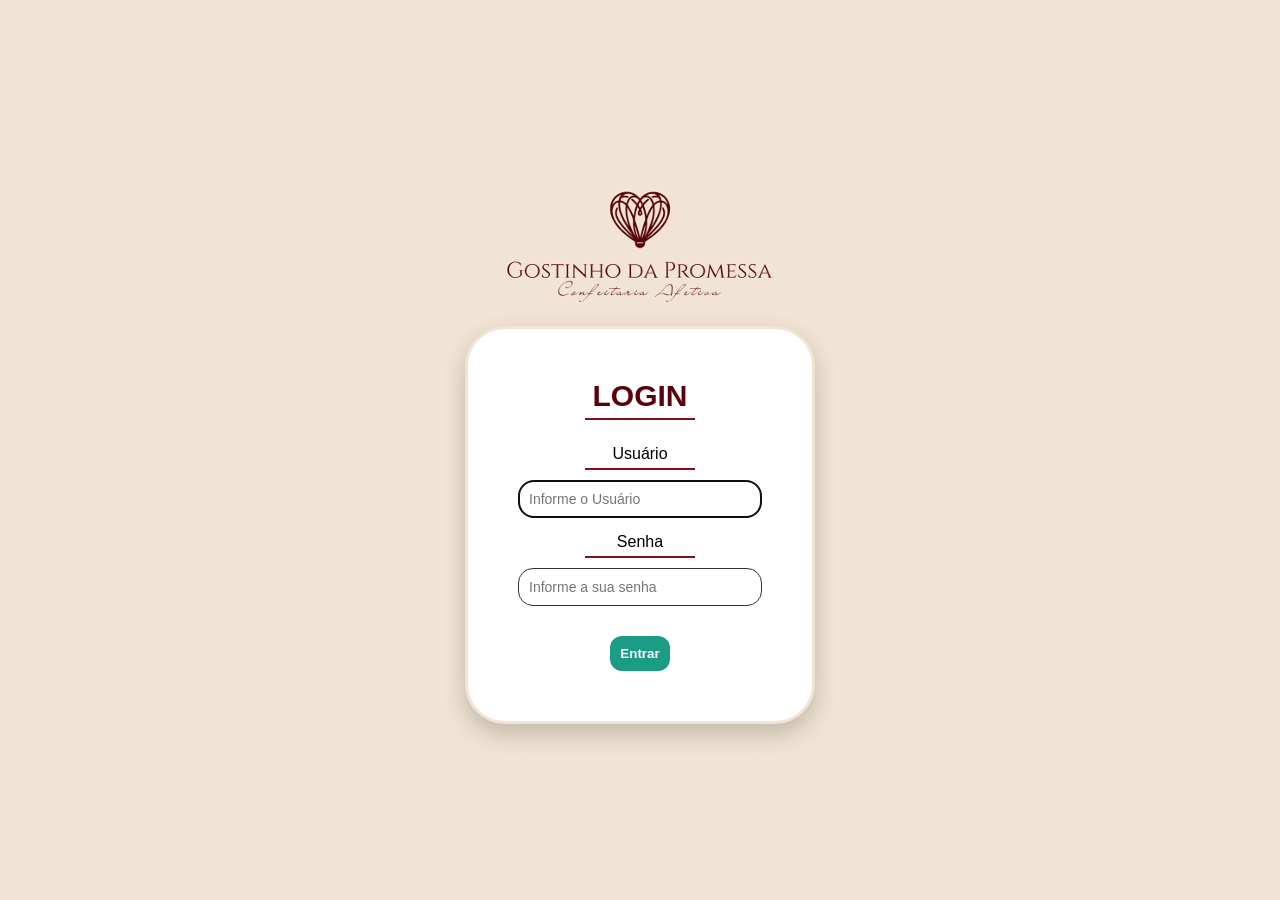
<file: src/main/webapp/index.html>
<!DOCTYPE html>
<html lang="pt-BR">

<head>
    <meta charset="UTF-8">
    <meta name="viewport" content="width=device-width, initial-scale=1.0">
    <title>Gostinho Da Promessa</title>
    <link rel="stylesheet" href="css/reset.css"/>
    <link rel="stylesheet" href="css/color.css"/>
    <link rel="stylesheet" href="css/login.css"/>
    <link rel="stylesheet" href="css/mensagens.css"/>
</head>

<body>
    <header>
        <img class="logo" src="assets/img/logo-gostinho.png" alt="Gostinho da Promessa - Confeitaria Afetiva" width="300" height="140"/>
    </header>
    <main>
        <form action="login" method="post">
            <div class="content">
                <div class="Login">
                    <h1 class="Title">LOGIN</h1>
                    <hr>
                </div>
                <div class="User">
                    <label for="users">Usuário</label>
                    <hr>
                    <input type="text" id="users" name="users" class="inputUser" placeholder="Informe o Usuário" autocomplete="username" required autofocus />
                </div>
                <div class="Password">
                    <label for="psw">Senha</label>
                    <hr>
                    <input type="password" id="psw" name="psw" class="inputPassword" placeholder="Informe a sua senha" autocomplete="current-password" required />
                </div>
                <div class="box-button">
                    <button type="submit" class="button">Entrar</button>
                </div>
            </div>
        </form>
    </main>
    <script src="js/mensagens.js"></script>
</body>
</html>
</file>
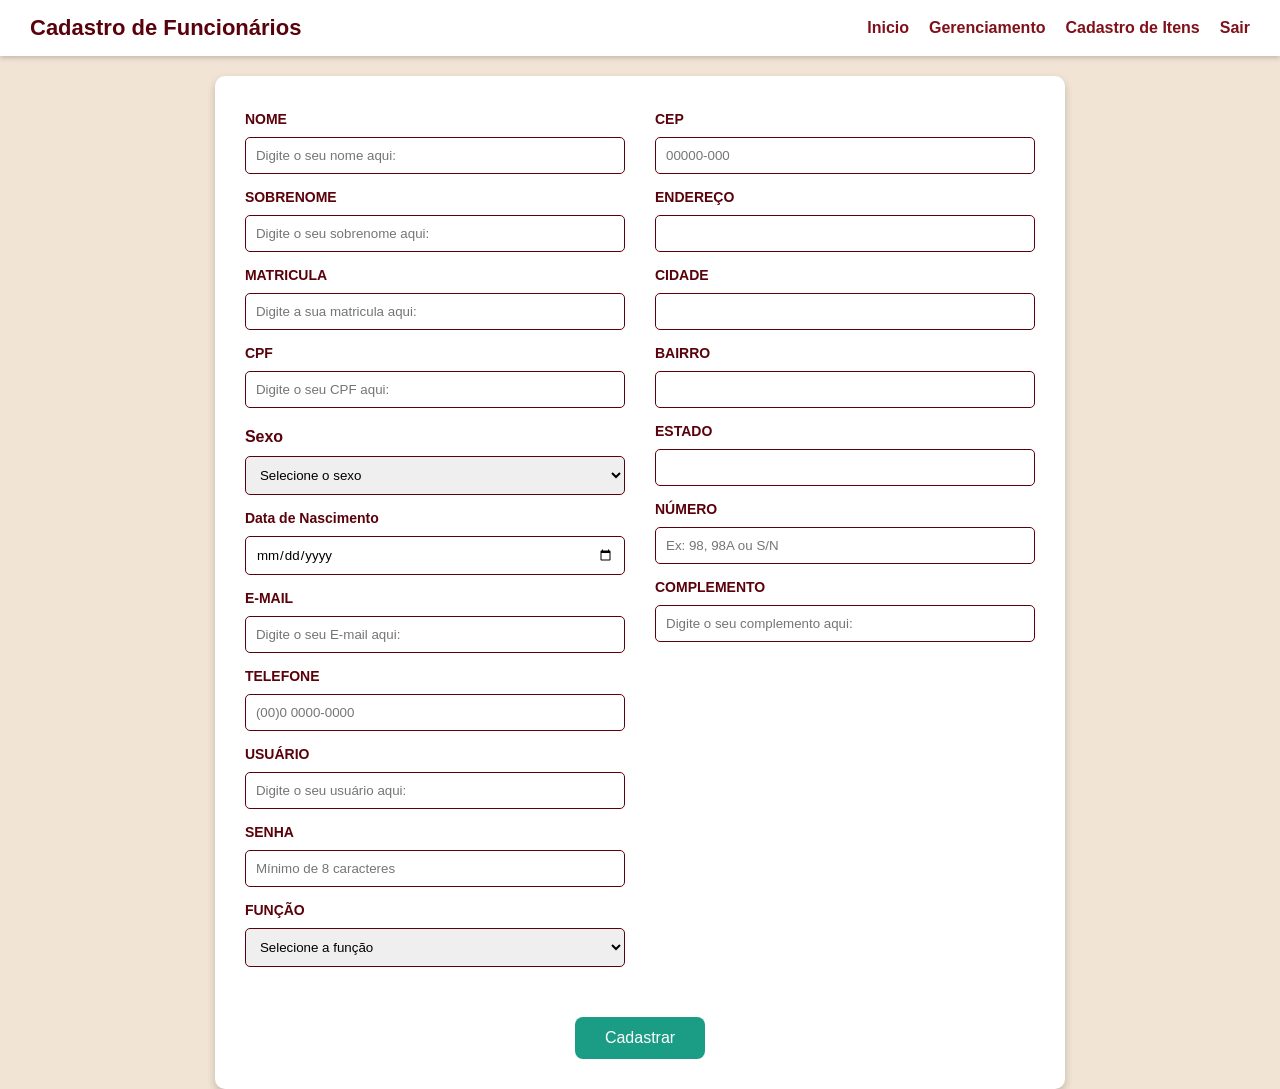
<file: src/main/webapp/pages/cadastro.html>
<!DOCTYPE html>
<html lang="pt-BR">
    <head>
        <meta charset="UTF-8">
        <meta name="viewport" content="width=device-width, initial-scale=1.0">
        <title>Cadastro</title>
        <link rel="stylesheet" href="../css/reset.css"/>
        <link rel="stylesheet" href="../css/color.css"/>
        <link rel="stylesheet" href="../css/cadastro.css">
        <link rel="stylesheet" href="../css/mensagens.css"/>
    </head>
    <body>
         <header id="header">
            <h1 id="tituloCadastro">Cadastro de Funcionários </h1>
            <nav>
                <ul>
                    <li><a href="dashboard.html">Inicio</a></li>
                    <li><a href="gerenciamento.html">Gerenciamento</a></li>
                    <li><a href="cadastroItens.html">Cadastro de Itens</a></li>
                    <li><a href="../logout">Sair</a></li>
                </ul>
            </nav>
        </header>
        <main id="main" >
            <form action="cadastro" method="POST">
                <div class="container">
                    <div class="dadosPessoais">
                        <label for="nameFirst">NOME</label>
                        <input type="text" name="nameFirst" id="nameFirst" maxlength="50" pattern="[A-Za-zÀ-ÿ ]+" placeholder="Digite o seu nome aqui:" title="Por favor, use apenas letras, sem símbolos ou emojis!" required />
                        <label for="sobreNome">SOBRENOME</label>
                        <input type="text" name="sobreNome" id="sobreNome" maxlength="50" pattern="[A-Za-zÀ-ÿ ]+" placeholder="Digite o seu sobrenome aqui:" title="Por favor, use apenas letras, sem símbolos ou emojis!" required/>
                        <label for="matricula">MATRICULA</label>
                        <input type="text" name="matricula" id="matricula" pattern="[0-9]+" inputmode="numeric" maxlength="50" placeholder="Digite a sua matricula aqui:" title="Use apenas números" required/>
                        <label for="cpf">CPF</label>
                        <input type="text" name="cpf" id="cpf" pattern="[0-9]{11}" inputmode="numeric" maxlength="11" title="Digite os 11 números do CPF, sem pontos ou traço" placeholder="Digite o seu CPF aqui:" required/>
                        <p>Sexo</p>
                        <select name="opcao" id="opcao" aria-label="Sexo">
                            <option value="">Selecione o sexo</option>
                            <option value="1">Masculino</option>
                            <option value="2">Feminino</option>
                        </select>
                        <label for="dtaNascimento">Data de Nascimento</label>
                        <input type="date" name="dtaNascimento" id="dtaNascimento" required/>
                        <label for="email">E-MAIL</label>
                        <input type="email" name="email" id="email" maxlength="50" placeholder="Digite o seu E-mail aqui:" required/>
                        <label for="telefone">TELEFONE</label>
                        <input type="tel" name="telefone" id="telefone" maxlength="25" placeholder="(00)0 0000-0000" pattern="[0-9\(\)\-\s]+" title="Use apenas números, parênteses, espaço e traço" required/>
                        <label for="usuario">USUÁRIO</label>
                        <input type="text" name="usuario" id="usuario" maxlength="100" autocomplete="off" placeholder="Digite o seu usuário aqui:" pattern="[A-Za-zÀ-ÿ]+" title="Use apenas letras, sem espaços, números ou símbolos" required/>
                        <label for="senha">SENHA</label>
                        <input type="password" name="senha" id="senha" minlength="8" maxlength="72" autocomplete="new-password" placeholder="Mínimo de 8 caracteres" required/>
                        <label for="funcao">FUNÇÃO</label>
                        <select name="funcao" id="funcao" required>
                            <option value="">Selecione a função</option>
                            <option value="ADMIN">Admin</option>
                            <option value="GERENTE">Gerente</option>
                            <option value="FUNCIONARIO">Funcionário</option>
                            <option value="VISITANTE">Visitante</option>
                        </select>
                    </div>
                    <div class="containerEndereco">
                        <label for="cep">CEP</label>
                        <input type="text" name="cep" id="cep" inputmode="numeric" maxlength="9" pattern="[0-9]{5}-?[0-9]{3}" title="CEP com 8 números" placeholder="00000-000" required/>
                        <label for="endereco">ENDEREÇO</label>
                        <input type="text" name="endereco" id="endereco" maxlength="50" pattern="[A-Za-zÀ-ÿ0-9 .,'ºª\(\)\/\-]+" title="Use letras, números e pontuação simples, sem emojis" required/>
                        <label for="cidade">CIDADE</label>
                        <input type="text" name="cidade" id="cidade" maxlength="50" pattern="[A-Za-zÀ-ÿ '\-]+" title="Use apenas letras (apóstrofo e hífen são aceitos)" required/>
                        <label for="bairro">BAIRRO</label>
                        <input type="text" name="bairro" id="bairro" maxlength="50" pattern="[A-Za-zÀ-ÿ0-9 .,'ºª\(\)\/\-]+" title="Use letras, números e pontuação simples, sem emojis" required/>
                        <label for="estado">ESTADO</label>
                        <input type="text" name="estado" id="estado" maxlength="20" pattern="[A-Za-zÀ-ÿ ]+" title="Use apenas letras, sem números, símbolos ou emojis" required/>
                        <label for="numero">NÚMERO</label>
                        <input type="text" name="numero" id="numero" maxlength="20" pattern="[A-Za-z0-9\-\/]+" title="Digite o número do endereço (ex: 98, 98A, S/N)"
                               placeholder="Ex: 98, 98A ou S/N" required/>
                        <label for="complemento">COMPLEMENTO</label>
                        <input type="text" name="complemento" id="complemento" maxlength="50" pattern="[A-Za-zÀ-ÿ0-9 .,'ºª\(\)\/\-]*" title="Use letras, números e pontuação simples, sem emojis" placeholder="Digite o seu complemento aqui:"/>
                    </div>
                    <div class="btn">
                        <button type="submit">Cadastrar</button>
                    </div>
                </div>
            </form>
        </main>
        <script src="../js/mensagens.js"></script>
        <script src="../js/cep.js"></script>
    </body>
</html>
</file>
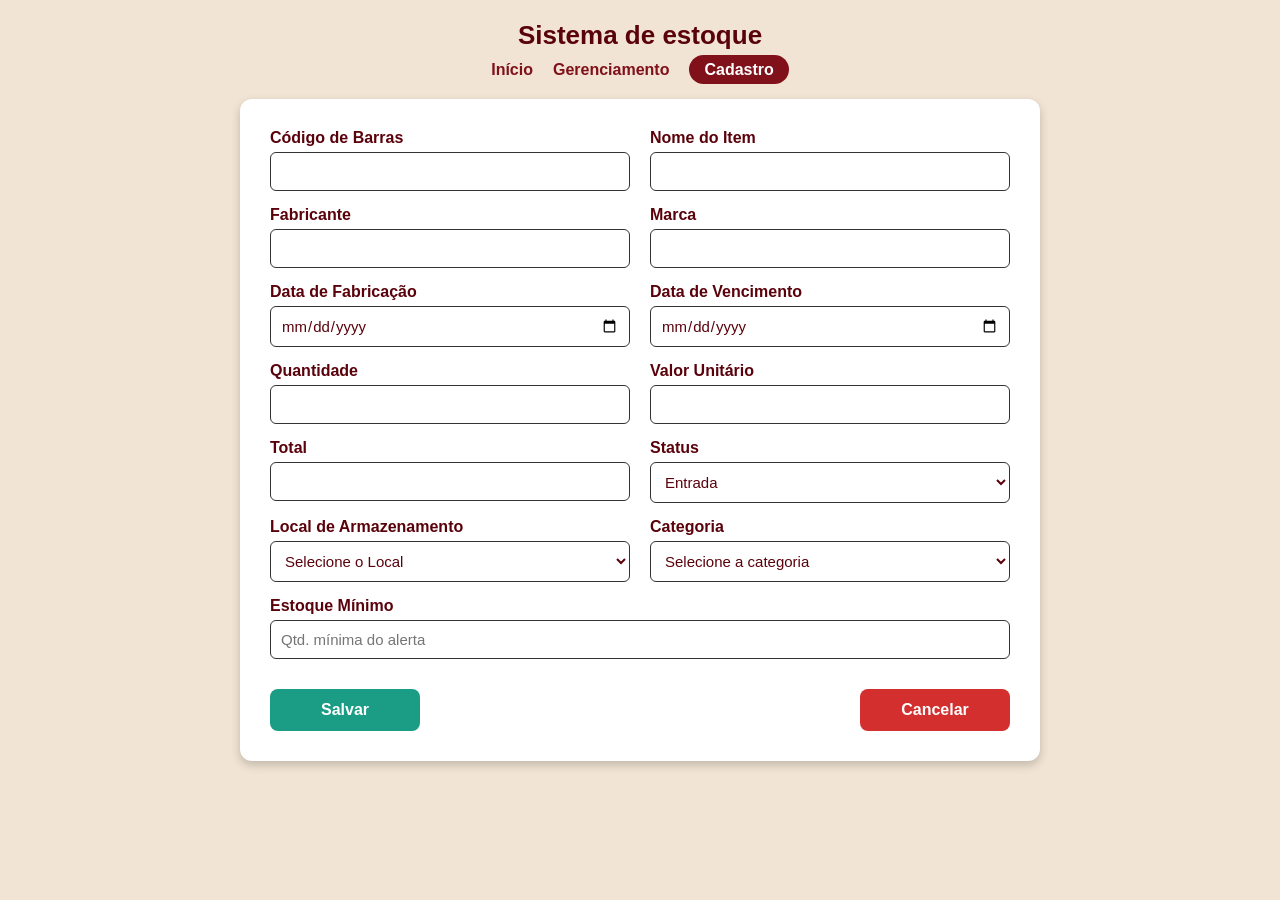
<file: src/main/webapp/pages/cadastroProdutos.html>
<!DOCTYPE html>
<html>
    <head>
        <link rel="stylesheet" href="../css/reset.css" />
        <link rel="stylesheet" href="../css/color.css" />
        <link rel="stylesheet" href="../css/cadastroProdutos.css"/>
        <title>Cadastro Produto</title>
        <meta charset="UTF-8">
        <meta name="viewport" content="width=device-width, initial-scale=1.0">
    </head>
    <body>
        <header id="header">
            <h1 id="tituloCadastro">Sistema de estoque</h1>
            <nav id="menu">
                <ul class="menu-lista">
                    <li><a href="dashboard.html">Início</a></li>
                    <li><a href="#">Gerenciamento</a></li>
                    <li><a href="cadastro.html" class="btn-menu">Cadastro</a></li>
                </ul>
            </nav>
        </header>
        <main>
            <section id ="form-container">
                <form action="../cadastroProdutos" method="POST" id="formCadastro">
                    <div class="linha-form">
                    <div class="grupo-form">
                        <label for="codigoBarras">Código de Barras</label>
                        <input type="text" name="codigoBarras" id="codigoBarras" required />
                    </div>
                    <div class="grupo-form">
                        <label for="nomeItem" >Nome do Item</label>
                        <input type="text" name="nomeItem" id="nomeItem" required />
                    </div>
                    </div>

                    <div class="linha-form">
                    <div class="grupo-form">
                        <label for="fabricante" >Fabricante</label>
                        <input type="text" name="fabricante" id="fabricante" required />
                    </div>
                    <div class="grupo-form">
                        <label for="marca" >Marca</label>
                        <input type="text" name="marca" id="marca" required />
                    </div>
                    </div>

                    <div class="linha-form">
                        <div class="grupo-form">
                            <label for="dataFabricacao" >Data de Fabricação</label>
                            <input type="date" name="dataFabricacao" id="dataFabricacao" required />
                        </div>

                        <div class="grupo-form">
                            <label for="dataVencimento" >Data de Vencimento</label>
                            <input type="date" name="dataVencimento" id="dataVencimento" required />
                        </div>
                    </div>

                    <div class="linha-form">
                        <div class="grupo-form">
                            <label for="quantidade" >Quantidade</label>
                            <input type="number" name="quantidade" id="quantidade" />
                        </div>

                        <div class="grupo-form">
                            <label for="valor" >Valor Unitário</label>
                            <input type="number" name="valor" id="valor" />
                        </div>
                    </div>

                    <div class="linha-form">
                        <div class="grupo-form full">
                            <label>Total</label>
                            <input type="number" name="total" id="total" />
                        </div>
                        <div class="grupo-form full">
                            <label for="status">Status</label>
                            <select id="status" name="status">
                                <option value="entrada">Entrada</option>
                                <option value="saida">Saída</option>
                            </select>
                        </div>
                    </div>

                    <div class="linha-form">
                        <div class="grupo-form">
                            <label for="local">Local de Armazenamento</label>
                            <select name="local" id="local" required>
                                <option value="">Selecione o Local</option>
                                <option value="Freezer">Freezer</option>
                                <option value="Refrigerador">Refrigerador</option>
                                <option value="Prateleira">Prateleira</option>
                            </select>
                        </div>
                        <div class="grupo-form">
                            <label for="categoria">Categoria</label>
                            <select name="categoria" id="categoria" required>
                                <option value="">Selecione a categoria</option>
                                <option value="Matéria Prima">Matéria Prima</option>
                                <option value="Produto Final">Produto Final</option>
                                <option value="Embalagens">Embalagens</option>
                            </select>
                        </div>
                    </div>

                    <div class="linha=forma">
                        <div class="grupo-form">
                            <label for="estoqueMinimo">Estoque Mínimo</label>
                            <input type="number" name="estoqueMinimo" id="estoqueMinimo" min="0" placeholder="Qtd. mínima do alerta" required/>
                        </div>
                    </div>

                    <div class="acoes-form">
                        <button type="submit" class="btn-salvar">Salvar</button>
                        <a href="dashboard.html" class="btn-cancelar">Cancelar</a>
                    </div>
                </form>
            </section>
        </main>
        <script src="../js/cadastroProdutos.js"></script>
    </body>
</html>
</file>
<file: src/main/webapp/css/color.css>
:root {
    /* Cores principais */
    --primary-dark: #5a020b; /* vinho da logo para textos e titulos */
    --primary-medium: #801019; /*tom mais leve do vinho para foco e linhas */
    --primary-light: #f1e4d4; /* creme da logo para fundo, bordas e destaques */

    /* Cor de ação (botões / confirmação) */
    --success: #1b9c85; /* verde para botao de login, salvar e confirmar */
    --success-hover: #157a6e; /* verde mais escuro para hover, efeito do mouse */ 

    /* Neutros */
    --white: #ffffff; /* fundo containers*/
    --gray-light: #f5f5f5; /* fundo da pagina, body */
    --gray-medium: #cccccc;
    --gray-dark: #333333; /* cor auxiliar para bordas de imput */

    /* Sombra */
    --shadow-default: rgba(0, 0, 0, 0.2);
    
    /* cores de cancelamento, alerta e erro*/
    --error: #d32f2f; /* vermelho para botao de cancelar e alertas */
    --error-hover: #b71c1c; /* vermelho mais escuro para hover, efeito do mouse */
}


/* --- TIPOGRAFIA ---
   font-family: Define a fonte (tipo de letra).
   font-size: Define o tamanho da letra (ex: 16px).
   font-weight: Define a espessura/peso da letra (ex: bold/negrito).
   text-align: Alinha o texto (left, center, right, justify).
   text-decoration: Adiciona ou remove decorações (como o sublinhado de links).

   --- BOX MODEL (A CAIXA) ---
   width: Largura do elemento.
   max-width: Largura máxima que o elemento pode atingir.
   padding: Espaço INTERNO (entre o conteúdo e a borda).
   margin: Espaço EXTERNO geral (afasta os elementos vizinhos).
   margin-top: Espaço externo apenas no topo.
   margin-bottom: Espaço externo apenas na base.
   border-radius: Arredonda os cantos da borda.
   box-shadow: Adiciona sombra ao redor da caixa.

   --- FLEXBOX (ORGANIZAÇÃO DE LAYOUT) ---
   display: Define o comportamento de exibição (flex ativa o layout flexível).
   flex-direction: Define a direção dos itens (row = linha, column = coluna).
   justify-content: Alinha os itens no eixo principal (horizontal por padrão).
   flex-wrap: Define se os itens "pulam linha" quando não houver mais espaço.
   flex: Define como o item cresce ou encolhe para ocupar o espaço disponível.
   gap: Define o espaçamento exato entre os itens do flex.

   --- INTERAÇÃO E OUTROS ---
   list-style: Define o estilo dos marcadores de listas (ul/li).
   cursor: Altera o visual do mouse (ex: pointer/mãozinha).
   transition: Cria uma animação suave ao mudar propriedades (ex: no hover).
   ============================================================ */
</file>
<file: src/main/webapp/css/login.css>
body {
    display: flex;
    align-items: center;
    justify-content: center;
    flex-direction: column;
    width: 100%;
    min-height: 100vh; /* era height: em tela baixa o conteúdo era cortado em vez de rolar */
    background-color: var(--primary-light);
    margin: 0;
}

/* O PNG da logo é 466x466 com muita margem vazia. object-fit: none mantém o tamanho
   original e a "janela" de 300x140 mostra só o miolo (coração + nome). O fundo do PNG
   é o mesmo creme da página (--primary-light), então não aparece emenda. */
.logo {
    display: block;
    width: 300px;
    height: 140px;
    max-width: 100%;
    object-fit: none;
    object-position: 50% 55%;
    margin-bottom: 10px;
}


.content {
    background-color: var(--white);
    padding: 50px;
    width: 350px;
    border-radius: 40px;
    border: 3px solid var(--primary-light);
    box-shadow: 0 10px 25px var(--shadow-default);
    display: flex;
    flex-direction: column;
    align-items: center;
}

.Login, .User, .Password {
    width: 100%;
    display: flex;
    flex-direction: column;
    align-items: center;
    margin-bottom: 15px;
}

.Title {
    font-weight: 800;
    font-size: 30px;
    font-family: Arial, Helvetica, sans-serif;
    color: var(--primary-dark);
    margin: 0;
}

.inputUser, .inputPassword {
    text-align: left;
    font-size: 14px;
    border: 1px solid var(--gray-dark);
    border-radius: 15px;
    width: 100%;
    padding: 10px;
    box-sizing: border-box; 
}

hr {
    border: none;           
    height: 2px;            
    background-color: var(--primary-medium);
    width: 45%;      
    margin: 5px 0 10px 0;
}

.button {
    font-weight: bold;
    color: var(--white);
    margin-top: 15px;
    border-radius: 12px;
    border: none;
    padding: 10px;
    width: 100%;
    background-color: var(--success);
    cursor: pointer;
    transition: background-color 0.4s ease;
}

.button:hover {
    background-color: var(--success-hover);
}

/* página de erro (erro.html) reaproveita o cartão do login */
.erro-texto {
    text-align: center;
    color: var(--gray-dark);
    margin: 10px 0;
}

.erro-link {
    display: block;
    text-align: center;
    text-decoration: none;
    box-sizing: border-box;
}
</file>
<file: src/main/webapp/css/mensagens.css>
/* Banner flutuante: fica por cima de tudo (inclusive do modal de edição, z-index 1000),
   então a mensagem aparece mesmo com o modal aberto e não empurra o layout. */
.banner-mensagem {
    position: fixed;
    top: 12px;
    left: 50%;
    transform: translateX(-50%);
    z-index: 2000;
    width: calc(100% - 24px);
    max-width: 600px;
    background-color: #ffe0e0;
    color: #a10000;
    border: 1px solid #a10000;
    padding: 12px 20px;
    border-radius: 6px;
    text-align: center;
    font-weight: bold;
    box-shadow: 0 4px 12px var(--shadow-default);
    cursor: pointer;
}

.banner-sucesso {
    background-color: #d4edda;
    color: #155724;
    border-color: #155724;
}
</file>
<file: src/main/webapp/css/cadastro.css>
body {
    background-color: var(--primary-light);
    color: var(--gray-dark);
}

#header {
    display: flex;
    justify-content: space-between;
    align-items: center;
    background-color: var(--white);
    padding: 15px 30px;
    box-shadow: 0 2px 5px var(--shadow-default);
    margin-bottom: 20px;
}

#tituloCadastro{
    font-size: 22px;
    color: var(--primary-dark);
}

nav ul {
    display: flex;
    list-style: none;
    gap: 20px;
}

nav a {
    text-decoration: none;
    color: var(--primary-medium);
    font-weight: bold;
}

nav a:hover {
    color: var(--primary-dark);
}

#main {
    display: flex;
    justify-content: center;
}

.container{
    background-color: var(--white);
    padding: 30px;
    border-radius: 10px;
    box-shadow: 0 4px 8px var(--shadow-default);
    width: 100%;
    max-width: 1100px;
    display: flex;
    gap: 30px;
    flex-wrap: wrap;
    font-weight: bold;
    color: var(--primary-dark);
}

.dadosPessoais,
.containerEndereco {
    flex: 1;
    min-width: 300px;
    display: flex;
    flex-direction: column;
    gap: 10px;
}

label {
    font-size: 14px;
    margin-top: 5px;
}

input,
select {
    padding: 10px;
    border-radius: 5px;
    border: 1px solid var(--primary-dark);
    outline: none;
    transition: 0.2s;
}

input:focus,
select:focus {
    border-color: var(--primary-medium);
    box-shadow: 0 0 0 2px var(--primary-light);
}

.dadosPessoais p {
    margin-top: 10px;
}

.btn {
    width: 100%;
    display: flex;
    justify-content: center;
    margin-top: 20px;
}

.btn button {
    padding: 12px 30px;
    background-color: var(--success);
    color: var(--white);
    border: none;
    border-radius: 8px;
    font-size: 16px;
    cursor: pointer;
    transition: 0.2s;
}

.btn button:hover {
    background-color: var(--success-hover);
}
</file>
<file: src/main/webapp/css/cadastroProdutos.css>
body {
    background-color: var(--primary-light);
    font-family: Arial, Helvetica, sans-serif;
    padding: 20px;
}

#header {
    text-align: center;
    margin-bottom: 20px;
}

#tituloCadastro {
    font-size: 26px;
    color: var(--primary-dark);
    margin-bottom: 10px;
}

#menu {
    display: flex;
    justify-content: center;
}

.menu-lista {
    display: flex;
    gap: 20px;
    list-style: none;
}

.menu-lista a {
    text-decoration: none;
    color: var(--primary-medium);
    font-weight: bold;
}

.menu-lista a:hover {
    color: var(--primary-dark);
}

.btn-menu {
    background-color: var(--primary-medium);
    color: white !important;
    padding: 6px 15px;
    border-radius: 20px;
}

#form-container {
    max-width: 800px;
    margin: 0 auto;
    background-color: var(--white);
    padding: 30px;
    border-radius: 12px;
    box-shadow: 0 4px 10px var(--shadow-default);
}

.linha-form {
    display: flex;
    gap: 20px;
    margin-bottom: 15px;
    flex-wrap: wrap;
}

.grupo-form {
    display: flex;
    flex-direction: column;
    flex: 1;
    width: 100%;
}

.grupo-form.full {
    width: 100%;
}

.grupo-form label {
    margin-bottom: 5px;
    font-weight: bold;
    color: var(--primary-dark);
}

.grupo-form input,
.grupo-form select {
    padding: 10px;
    border-radius: 6px;
    border: 1px solid var(--gray-dark);
    background-color: var(--white);
    color: var(--primary-dark);
    outline: none;
    width: 100%;
    box-sizing: border-box;
    font-size: 15px;
}

.grupo-form input:focus,
.grupo-form select:focus {
    border-color: var(--primary-medium);
    box-shadow: 0 0 0 2px var(--primary-light);
}

.acoes-form {
    display: flex;
    justify-content: space-between;
    margin-top: 30px;
}

.btn-salvar, 
.btn-cancelar {
    border: none;
    padding: 12px 0px;
    border-radius: 8px;
    font-weight: bold;
    cursor: pointer;
    display: inline-block;
    transition: 0.3s;
    width: 150px;
    text-align: center;
    font-size: 16px;
    text-decoration: none;
}

.btn-salvar {
    background-color: var(--success);
    color: var(--white);
}

.btn-cancelar {
    background-color: var(--error);
    color: var(--white);
}

.btn-salvar:hover {
    background-color: var(--success-hover);
}

.btn-cancelar:hover {
    background-color: var(--error-hover);
}
</file>
